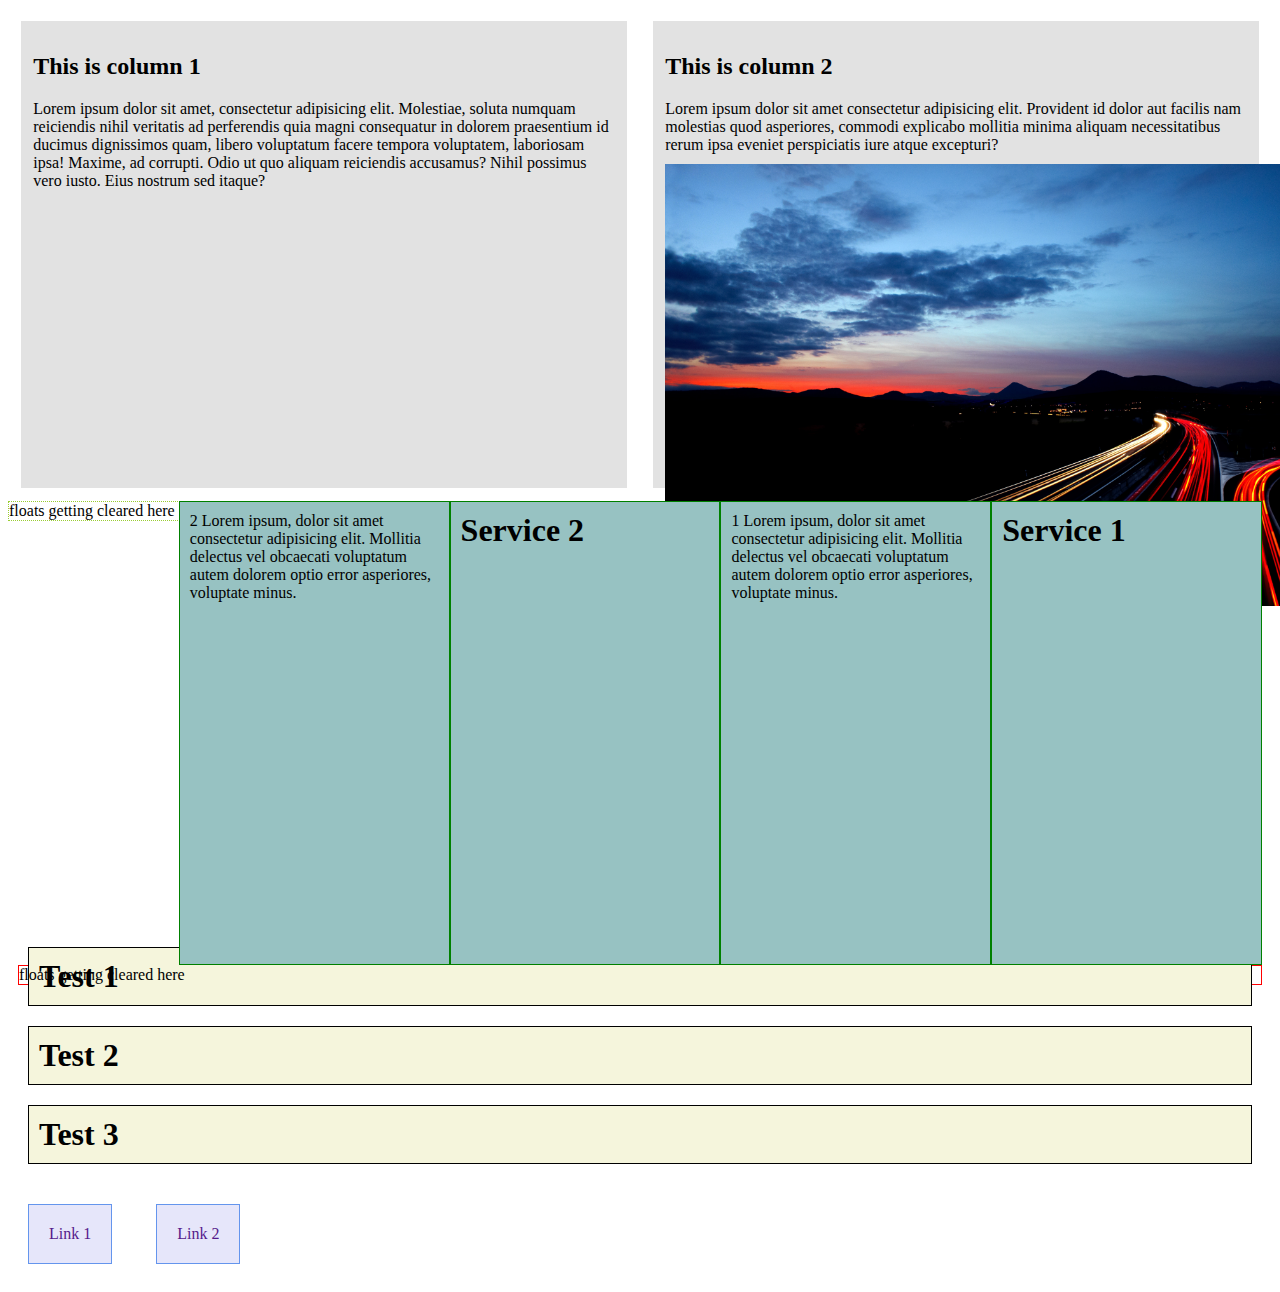
<file: index.html>
<html lang="en">

<head>
    <meta charset="UTF-8">
    <meta name="viewport" content="width=device-width, initial-scale=1.0">
    <meta http-equiv="X-UA-Compatible" content="ie=edge">
    <title>Document</title>
    <link rel="stylesheet" href="styles.css" type="text/css">
</head>

<body>


    <div class="columns">
        <section>
            <h2>This is column 1</h2>
            <p>Lorem ipsum dolor sit amet, consectetur adipisicing elit. Molestiae, soluta numquam reiciendis nihil veritatis ad perferendis quia magni consequatur in dolorem praesentium id ducimus dignissimos quam, libero voluptatum facere tempora voluptatem, laboriosam ipsa! Maxime, ad corrupti. Odio ut quo aliquam reiciendis accusamus? Nihil possimus vero iusto. Eius nostrum sed itaque?</p>
        </section>
        <aside>
            <h2>This is column 2</h2>
            <p>Lorem ipsum dolor sit amet consectetur adipisicing elit. Provident id dolor aut facilis nam molestias quod asperiores, commodi explicabo mollitia minima aliquam necessitatibus rerum ipsa eveniet perspiciatis iure atque excepturi?</p>
            <img src="sunset.jpg" height="100%" style="padding-top: 10px;" alt="photo of a highway at sunset">
        </aside>
    </div>
    
    <div class="float-container">
        <h1 class="fl-elem">Service 1</h1>
        <p class="fl-elem">1 Lorem ipsum, dolor sit amet consectetur adipisicing elit. Mollitia delectus vel obcaecati
            voluptatum autem
            dolorem optio error asperiores, voluptate minus.</p>
        <h1 class="fl-elem">Service 2</h1>
        <p class="fl-elem">2 Lorem ipsum, dolor sit amet consectetur adipisicing elit. Mollitia delectus vel obcaecati
            voluptatum autem
            dolorem
            optio error asperiores, voluptate minus.</p>
    </div>

    <div class="norm">
        <h1>Test 1</h1>
        <h1>Test 2</h1>
        <h1>Test 3</h1>
        <a href="">Link 1</a> <a href="">Link 2</a>
    </div>

</body>

</html>
</file>
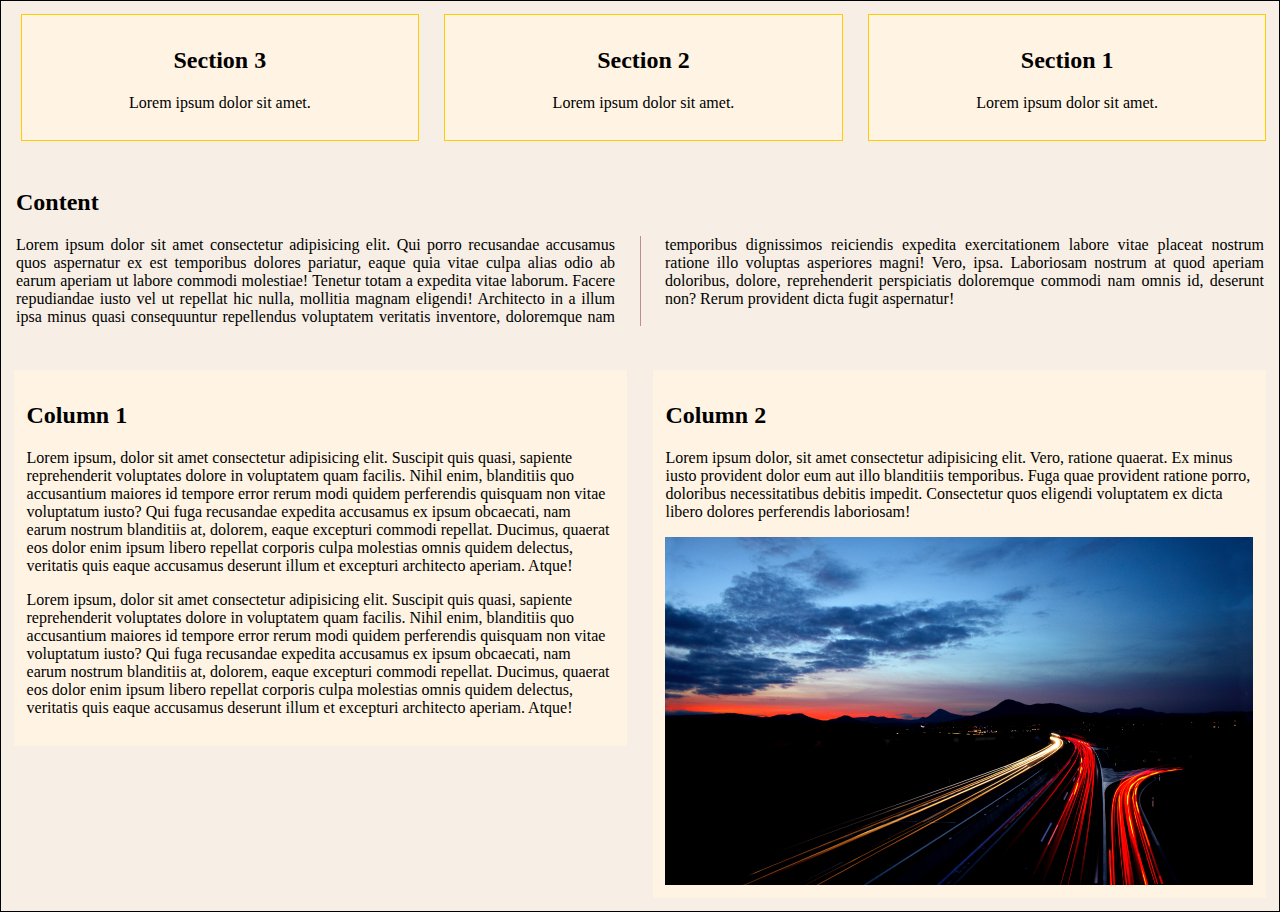
<file: mimic.html>
<html lang="en">

<head>
    <meta charset="UTF-8">
    <meta name="viewport" content="width=device-width, initial-scale=1.0">
    <meta http-equiv="X-UA-Compatible" content="ie=edge">
    <title>ABCD</title>
    <link rel="stylesheet" href="m_styles.css">
</head>

<body>

    <div class="wrapper">
        <div class="float">
            <div class="elem">
                <h2>Section 1</h2>
                <p>Lorem ipsum dolor sit amet.</p>
            </div>
            <div class="elem">
                <h2>Section 2</h2>
                <p>Lorem ipsum dolor sit amet.</p>
            </div>
            <div class="elem">
                <h2>Section 3</h2>
                <p>Lorem ipsum dolor sit amet.</p>
            </div>
        </div>

        <div class="textCol">
            <h2>Content</h2>
            <p>Lorem ipsum dolor sit amet consectetur adipisicing elit. Qui porro recusandae accusamus quos aspernatur
                ex est temporibus dolores pariatur, eaque quia vitae culpa alias odio ab earum aperiam ut labore
                commodi molestiae! Tenetur totam a expedita vitae laborum. Facere repudiandae iusto vel ut repellat hic
                nulla, mollitia magnam eligendi! Architecto in a illum ipsa minus quasi consequuntur repellendus
                voluptatem veritatis inventore, doloremque nam temporibus dignissimos reiciendis expedita
                exercitationem labore vitae placeat nostrum ratione illo voluptas asperiores magni! Vero, ipsa.
                Laboriosam nostrum at quod aperiam doloribus, dolore, reprehenderit perspiciatis doloremque commodi nam
                omnis id, deserunt non? Rerum provident dicta fugit aspernatur!</p>
        </div>

        <div class="float">
            <section>
                <h2>Column 1</h2>
                <p>Lorem ipsum, dolor sit amet consectetur adipisicing elit. Suscipit quis quasi, sapiente
                    reprehenderit voluptates
                    dolore in voluptatem quam facilis. Nihil enim, blanditiis quo accusantium maiores id tempore error
                    rerum
                    modi quidem perferendis quisquam non vitae voluptatum iusto? Qui fuga recusandae expedita accusamus
                    ex
                    ipsum obcaecati, nam earum nostrum blanditiis at, dolorem, eaque excepturi commodi repellat.
                    Ducimus,
                    quaerat eos dolor enim ipsum libero repellat corporis culpa molestias omnis quidem delectus,
                    veritatis
                    quis eaque accusamus deserunt illum et excepturi architecto aperiam. Atque!</p>
                <p>Lorem ipsum, dolor sit amet consectetur adipisicing elit. Suscipit quis quasi, sapiente
                    reprehenderit voluptates
                    dolore in voluptatem quam facilis. Nihil enim, blanditiis quo accusantium maiores id tempore error
                    rerum
                    modi quidem perferendis quisquam non vitae voluptatum iusto? Qui fuga recusandae expedita accusamus
                    ex
                    ipsum obcaecati, nam earum nostrum blanditiis at, dolorem, eaque excepturi commodi repellat.
                    Ducimus,
                    quaerat eos dolor enim ipsum libero repellat corporis culpa molestias omnis quidem delectus,
                    veritatis
                    quis eaque accusamus deserunt illum et excepturi architecto aperiam. Atque!</p>
            </section>
            <aside>
                <h2>Column 2</h2>
                <p>Lorem ipsum dolor, sit amet consectetur adipisicing elit. Vero, ratione quaerat. Ex minus iusto
                    provident
                    dolor eum aut illo blanditiis temporibus. Fuga quae provident ratione porro, doloribus
                    necessitatibus
                    debitis impedit. Consectetur quos eligendi voluptatem ex dicta libero dolores perferendis
                    laboriosam!</p>
                <img src="sunset.jpg" width="100%">
            </aside>
        </div>
    </div>


</body>

</html>
</file>
<file: styles.css>
.float-container {
    display: block;
    height: 50%;
    margin: 0;
    padding: 10px;
    padding-bottom: 25px;
}

/* comment this ":after" block to understand what clearing floats does */
.float-container:after {
    content: "floats getting cleared here";
    display: block;
    clear: both;
    border: 1px red solid;
}

.fl-elem {
    background-color: rgb(151, 194, 194);
    float: right;
    width: 20%;
    margin: 0px;
    height: 100%;
    border: 1px green solid;
}

.norm {
    display: block;
    margin: 0;
    padding: 0;
}

h1,
a, p {
    margin: 20;
    padding: 10;
}

h1 {
    background-color: beige;
    border: 1px solid black; 

}

a {
    background-color: lavender;
    border-color: black;
    border: 1px solid cornflowerblue;

    /* block scope prevents superimposition/sharing of allocated margin  */
    display: inline-block;
    text-decoration: none;
    padding: 20;

}

.columns{
    height: 50%;
}

.columns:after {
    content: "floats getting cleared here";
    display: block;
    clear: both;
    border: 1px yellowgreen dotted;
}

section, aside {
    float: left;
    width: 46%;
    margin: 1%;
    padding: 1%;
    height: 100%;
    background-color: rgb(226, 226, 226);
}

section>p, aside>p {
    padding: 0;
    margin: 0;
}

.img{
    /* 
    TODO: These aren't working for the image in the aside
    margin-top: 10px;
    padding: 10px; */
}
</file>
<file: m_styles.css>
body{
    margin: 0;
    padding: 0;
}

.wrapper{
    background-color: rgb(247, 239, 229);
    border: 1px solid black;
}

.float:after{
    content: "";
    display: block; /* without this, wrapper will have no height, and the bg-col applied above won't work */
    clear: both;
}

.elem{
    float: right;
    width: 29%;
    height: 100px;
    margin: 1%;
    padding: 1%;
    text-align: center;
    background-color: rgb(255, 243, 227);
    border: 1px solid rgb(255, 204, 0);
}

section, aside {
    float: left;
    width: 46%;
    margin: 1%;
    padding: 1%;
    background-color: rgb(255, 243, 227);
}

.textCol {
    margin: 10px;
    padding: 5px;
}

.textCol p {
    column-count: 2;
    column-gap: 50px;
    column-rule: 1px solid rosybrown;
    text-align: justify;
}
</file>
